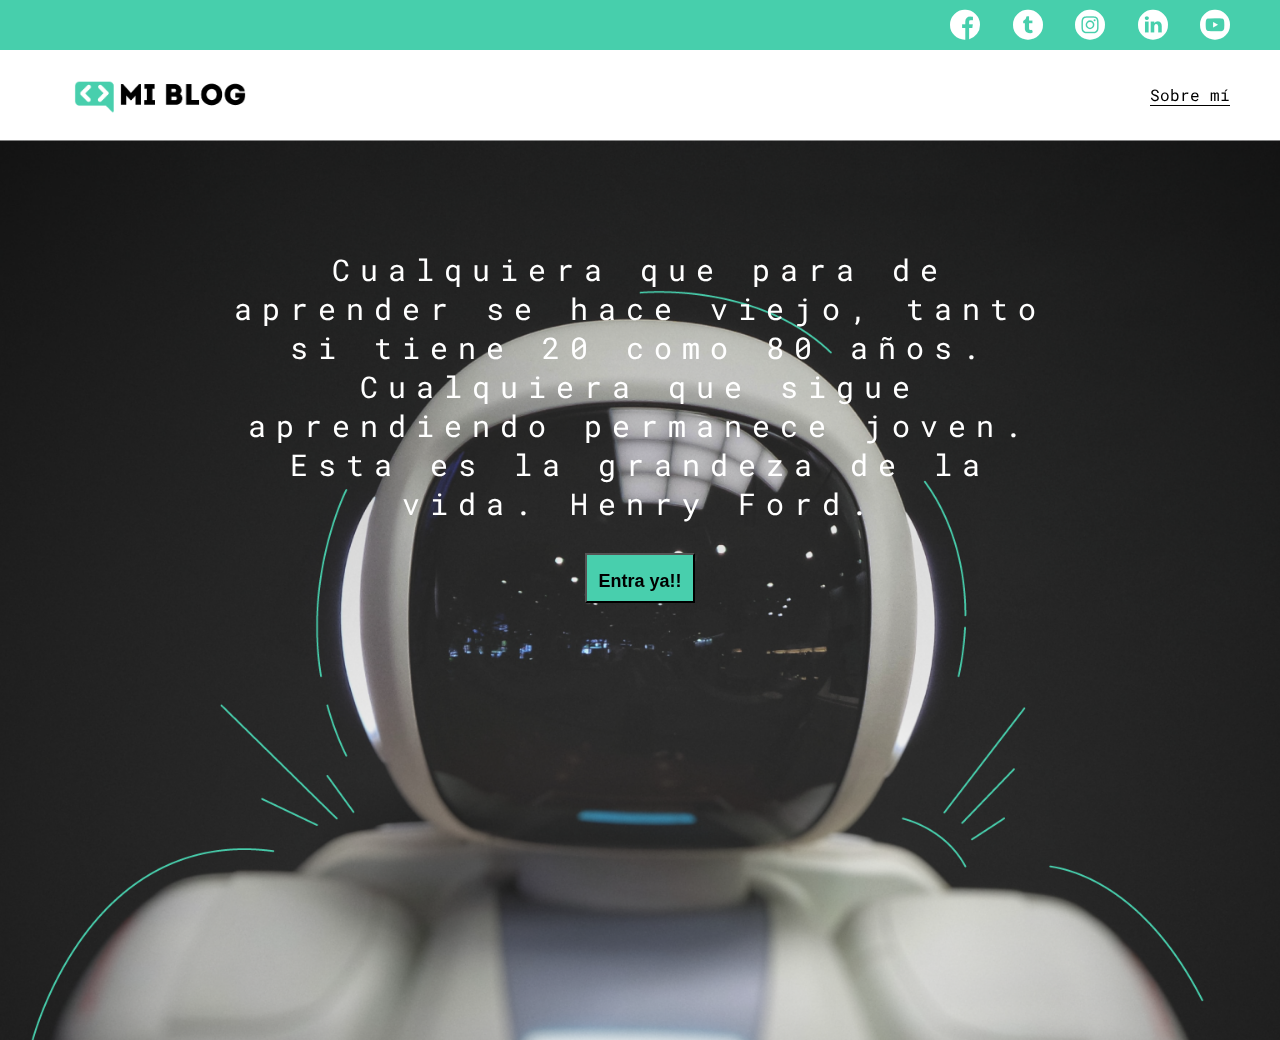
<file: index.html>
<!DOCTYPE html>
<html lang="en">
<head>
    <meta charset="UTF-8">
    <meta name="viewport" content="width=device-width, initial-scale=1.0">
    <meta http-equiv="X-UA-Compatible" content="ie=edge">
    <title>Mi Blog</title>
    <link rel="stylesheet" href="css/main.css">
    <link rel="stylesheet" href="css/font/flaticon.css">
    <link rel="stylesheet" href="css/media-queries.css">
</head>
<body class="home-body">
    <header>
        <section class="header-icons-container">
            <div class="icons">
                <a href="/"><span class="flaticon-001-facebook"></span></a>
                <a href="/"><span class="flaticon-002-twitter"></span></a>
                <a href="/"><span class="flaticon-011-instagram"></span></a>
                <a href="/"><span class="flaticon-010-linkedin"></span></a>
                <a href="/"><span class="flaticon-008-youtube"></span></a>
            </div>
        </section>
        <nav>
            <section class="nav-logo-container">
                <a href="/"> <img src="assets/Logo-negro.png" alt="Logo de mi blog" > </a>
            </section>
            <section class="profile-link">
                <a href="perfil.html">Sobre mí</a>
            </section>
        </nav>
    </header>
    <main class="home-main">
        <section>
            <p class="home-main-text">Cualquiera que para de aprender se hace viejo, tanto si tiene 20 como 80 años. Cualquiera que sigue aprendiendo permanece joven. Esta es la grandeza de la vida. Henry Ford.</p>
            <button class="home-main-button">
                <a href="blogs.html">Entra ya!!</a>
            </button>
        </section>
    </main>
</body>
</html>
</file>
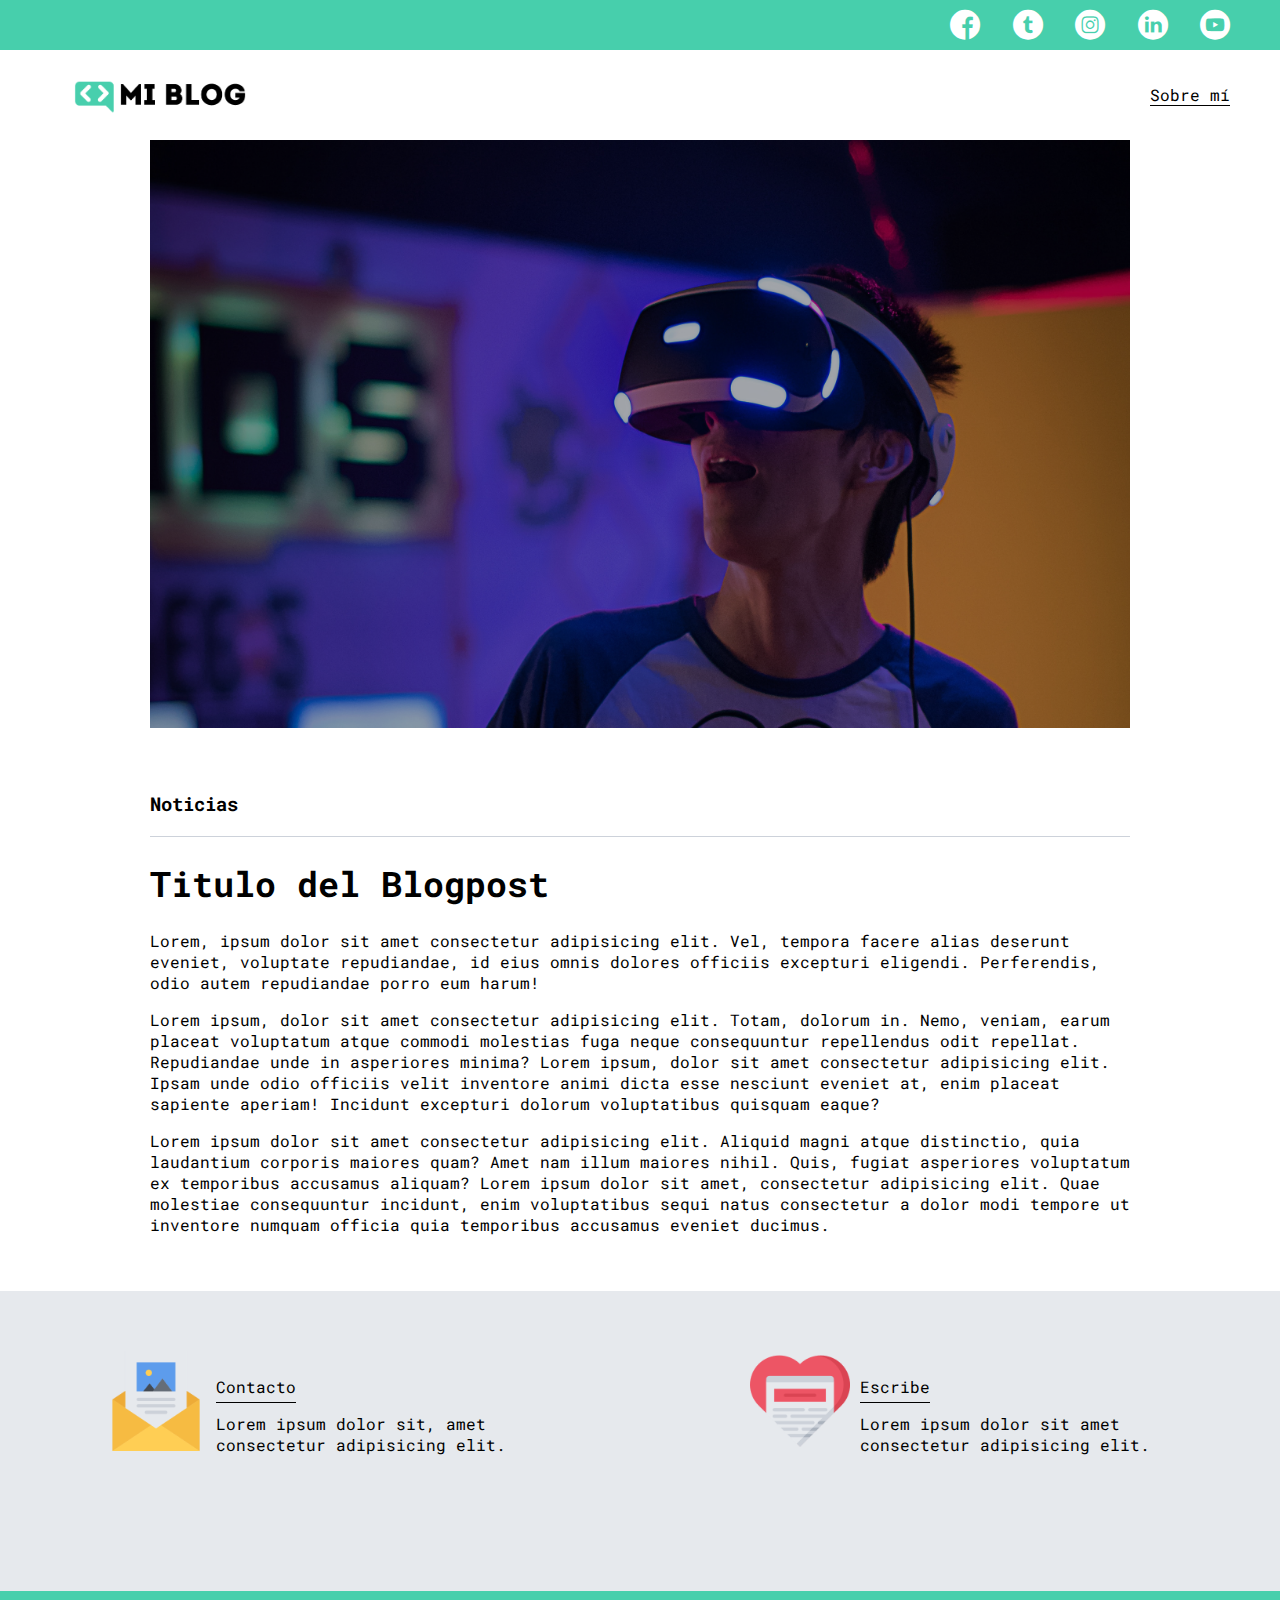
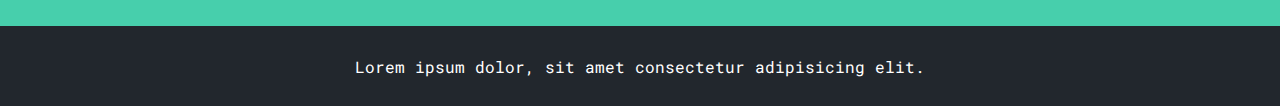
<file: blog.html>
<!DOCTYPE html>
<html lang="en">
<head>
    <meta charset="UTF-8">
    <meta name="viewport" content="width=device-width, initial-scale=1.0">
    <meta http-equiv="X-UA-Compatible" content="ie=edge">
    <title>Mi Blog</title>
    <link rel="stylesheet" href="css/main.css">
    <link rel="stylesheet" href="css/font/flaticon.css">
    <link rel="stylesheet" href="css/media-queries.css">
</head>
<body>
    <header>
        <section class="header-icons-container">
            <div class="icons">
                <a href="/"><span class="flaticon-001-facebook"></span></a>
                <a href="/"><span class="flaticon-002-twitter"></span></a>
                <a href="/"><span class="flaticon-011-instagram"></span></a>
                <a href="/"><span class="flaticon-010-linkedin"></span></a>
                <a href="/"><span class="flaticon-008-youtube"></span></a>
            </div>
        </section>
        <nav>
            <section class="nav-logo-container">
                <a href="/"> <img src="assets/Logo-negro.png" alt="Logo de mi blog" > </a>
            </section>
            <section class="profile-link">
                <a href="blog.html">Sobre mí</a>
            </section>
        </nav>
    </header>
    <main>
        <section class="grid-container blogpost-img-container">
            <img src="./assets/post-1.png" alt="">
        </section>
        <section class="blogpost-main-container">
            <div class="grid-container">
                <h3>Noticias</h3>
                <article>
                    <h1>Titulo del Blogpost</h1>
                     <p>Lorem, ipsum dolor sit amet consectetur adipisicing elit. Vel, tempora facere alias deserunt eveniet, voluptate repudiandae, id eius omnis dolores officiis excepturi eligendi. Perferendis, odio autem repudiandae porro eum harum!</p>
                     <p>Lorem ipsum, dolor sit amet consectetur adipisicing elit. Totam, dolorum in. Nemo, veniam, earum placeat voluptatum atque commodi molestias fuga neque consequuntur repellendus odit repellat. Repudiandae unde in asperiores minima? Lorem ipsum, dolor sit amet consectetur adipisicing elit. Ipsam unde odio officiis velit inventore animi dicta esse nesciunt eveniet at, enim placeat sapiente aperiam! Incidunt excepturi dolorum voluptatibus quisquam eaque?</p>
                     <p>Lorem ipsum dolor sit amet consectetur adipisicing elit. Aliquid magni atque distinctio, quia laudantium corporis maiores quam? Amet nam illum maiores nihil. Quis, fugiat asperiores voluptatum ex temporibus accusamus aliquam? Lorem ipsum dolor sit amet, consectetur adipisicing elit. Quae molestiae consequuntur incidunt, enim voluptatibus sequi natus consectetur a dolor modi tempore ut inventore numquam officia quia temporibus accusamus eveniet ducimus.</p>
                </article>
            </div>
        </section>
        <section class="contact-main-container">
            <div>
                <img src="./assets/013-newsletter.png" alt="">
                <div class="contact-left"> 
                    <a href="">Contacto</a>
                    <p>Lorem ipsum dolor sit, amet consectetur adipisicing elit.</p>
                </div>
            </div>
            <div>
                <img src="./assets/006-like.png" alt="">
                <div class="contact-right">
                    <a href="">Escribe</a>
                    <p>Lorem ipsum dolor sit amet consectetur adipisicing elit.</p>
                </div>
            </div>
        </section>
    </main>
    <footer>
        <p>Lorem ipsum dolor, sit amet consectetur adipisicing elit. 
        </p>
    </footer>
</body>
</html>
</file>
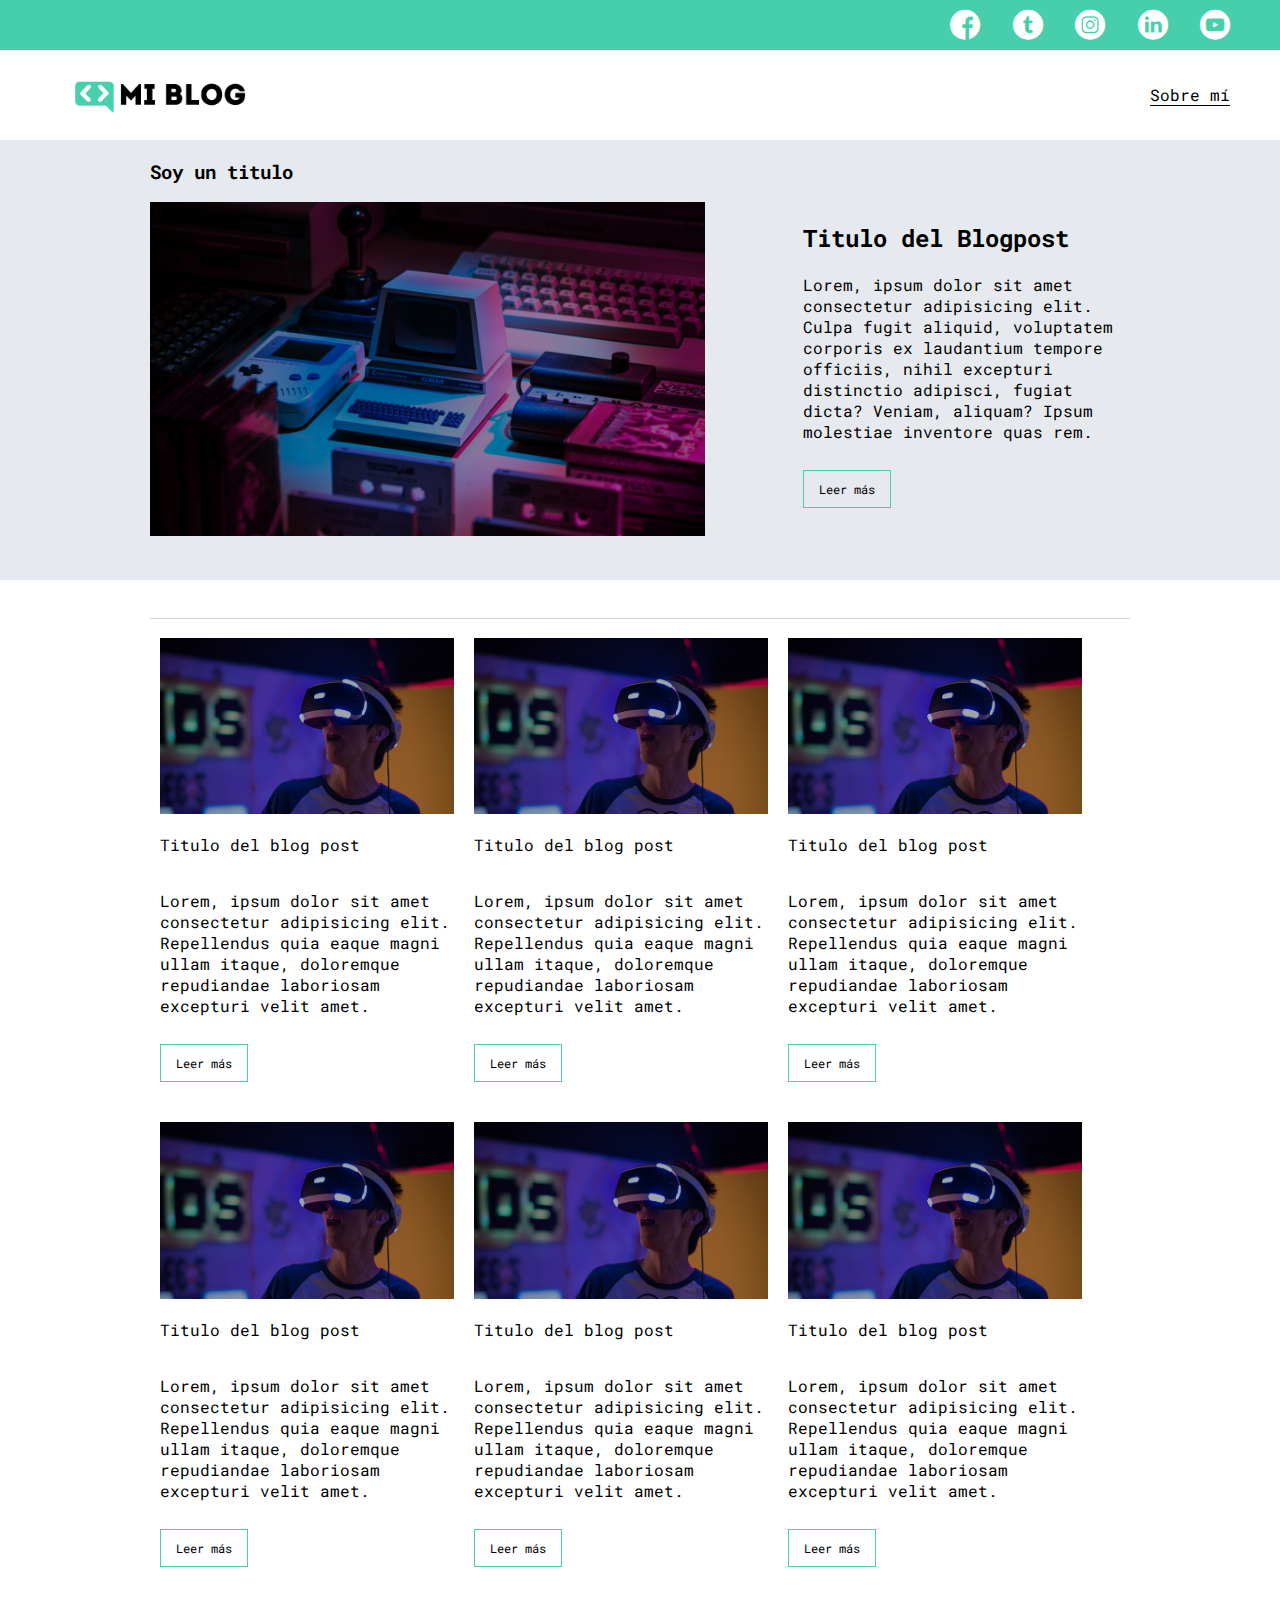
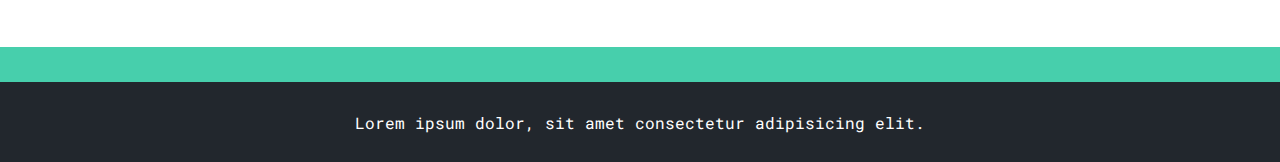
<file: blogs.html>
<!DOCTYPE html>
<html lang="en">
<head>
    <meta charset="UTF-8">
    <meta name="viewport" content="width=device-width, initial-scale=1.0">
    <meta http-equiv="X-UA-Compatible" content="ie=edge">
    <title>Mi Blog</title>
    <link rel="stylesheet" href="css/main.css">
    <link rel="stylesheet" href="css/font/flaticon.css">
    <link rel="stylesheet" href="css/media-queries.css">
</head>
<body>
    <header>
        <section class="header-icons-container">
            <div class="icons">
                <a href="/"><span class="flaticon-001-facebook"></span></a>
                <a href="/"><span class="flaticon-002-twitter"></span></a>
                <a href="/"><span class="flaticon-011-instagram"></span></a>
                <a href="/"><span class="flaticon-010-linkedin"></span></a>
                <a href="/"><span class="flaticon-008-youtube"></span></a>
            </div>
        </section>
        <nav>
            <section class="nav-logo-container">
                <a href="/"> <img src="assets/Logo-negro.png" alt="Logo de mi blog" > </a>
            </section>
            <section class="profile-link">
                <a href="blog.html">Sobre mí</a>
            </section>
        </nav>
    </header>
    <main class="blogs-main">
        <section class="blogs-news-container">
            <div class="grid-container blogs-main-new">
                <h3>Soy un titulo</h3>
                <div class="blogs-news-img-container">
                    <img src="./assets/main-news-img.png" alt="">
                </div>
                <div class="blogs-news-info-container">
                    <h2>Titulo del Blogpost</h2>
                    <p>Lorem, ipsum dolor sit amet consectetur adipisicing elit. Culpa fugit aliquid, voluptatem corporis ex laudantium tempore officiis, nihil excepturi distinctio adipisci, fugiat dicta? Veniam, aliquam? Ipsum molestiae inventore quas rem.</p>
                    <a href="blog.html" class="blogs-button">Leer más</a>
                </div>
            </div>
        </section>
        <section class="blogs-posts-container">
            <div class="grid-container" >
                <h3></h3>
                <article class="post-container">
                    <img src="./assets/post-1.png" alt="">
                    <p>Titulo del blog post</p>
                    <p>Lorem, ipsum dolor sit amet consectetur adipisicing elit. Repellendus quia eaque magni ullam itaque, doloremque repudiandae laboriosam excepturi velit amet. </p>
                    <a href="blog.html" class="blogs-button">Leer más</a>
                </article>
                <article class="post-container">
                    <img src="./assets/post-1.png" alt="">
                    <p>Titulo del blog post</p>
                    <p>Lorem, ipsum dolor sit amet consectetur adipisicing elit. Repellendus quia eaque magni ullam itaque, doloremque repudiandae laboriosam excepturi velit amet. </p>
                    <a href="blog.html" class="blogs-button">Leer más</a>
                </article>
                <article class="post-container">
                    <img src="./assets/post-1.png" alt="">
                    <p>Titulo del blog post</p>
                    <p>Lorem, ipsum dolor sit amet consectetur adipisicing elit. Repellendus quia eaque magni ullam itaque, doloremque repudiandae laboriosam excepturi velit amet. </p>
                    <a href="blog.html" class="blogs-button">Leer más</a>
                </article>
                <article class="post-container">
                    <img src="./assets/post-1.png" alt="">
                    <p>Titulo del blog post</p>
                    <p>Lorem, ipsum dolor sit amet consectetur adipisicing elit. Repellendus quia eaque magni ullam itaque, doloremque repudiandae laboriosam excepturi velit amet. </p>
                    <a href="blog.html" class="blogs-button">Leer más</a>
                </article>
                <article class="post-container">
                    <img src="./assets/post-1.png" alt="">
                    <p>Titulo del blog post</p>
                    <p>Lorem, ipsum dolor sit amet consectetur adipisicing elit. Repellendus quia eaque magni ullam itaque, doloremque repudiandae laboriosam excepturi velit amet. </p>
                    <a href="blog.html" class="blogs-button">Leer más</a>
                </article>
                <article class="post-container">
                    <img src="./assets/post-1.png" alt="">
                    <p>Titulo del blog post</p>
                    <p>Lorem, ipsum dolor sit amet consectetur adipisicing elit. Repellendus quia eaque magni ullam itaque, doloremque repudiandae laboriosam excepturi velit amet. </p>
                    <a href="blog.html" class="blogs-button">Leer más</a>
                </article>
                
            </div>
        </section>
    </main>
    <footer>
        <p>Lorem ipsum dolor, sit amet consectetur adipisicing elit. 
        </p>
    </footer>
</body>
</html>
</file>
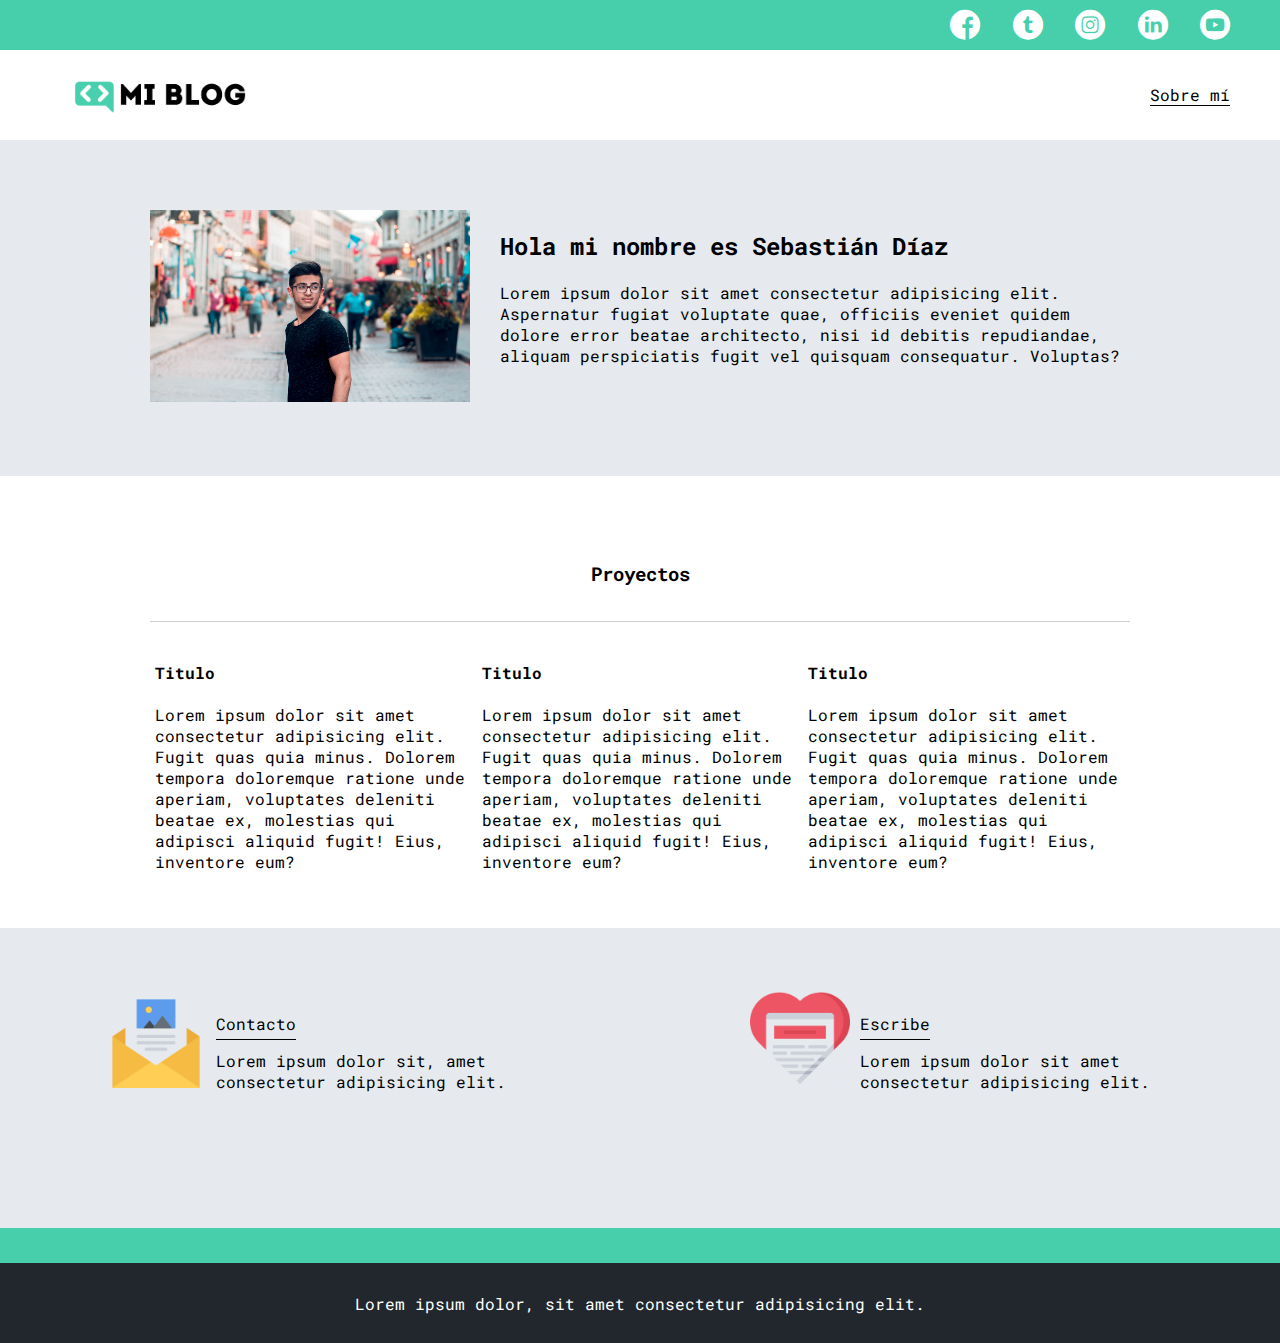
<file: perfil.html>
<!DOCTYPE html>
<html lang="en">
<head>
    <meta charset="UTF-8">
    <meta name="viewport" content="width=device-width, initial-scale=1.0">
    <meta http-equiv="X-UA-Compatible" content="ie=edge">
    <title>Mi Blog</title>
    <link rel="stylesheet" href="css/main.css">
    <link rel="stylesheet" href="css/font/flaticon.css">
    <link rel="stylesheet" href="css/media-queries.css">
</head>
<body>
    <header>
        <section class="header-icons-container">
            <div class="icons">
                <a href="/"><span class="flaticon-001-facebook"></span></a>
                <a href="/"><span class="flaticon-002-twitter"></span></a>
                <a href="/"><span class="flaticon-011-instagram"></span></a>
                <a href="/"><span class="flaticon-010-linkedin"></span></a>
                <a href="/"><span class="flaticon-008-youtube"></span></a>
            </div>
        </section>
        <nav>
            <section class="nav-logo-container">
                <a href="/"> <img src="assets/Logo-negro.png" alt="Logo de mi blog" > </a>
            </section>
            <section class="profile-link">
                <a href="blog.html">Sobre mí</a>
            </section>
        </nav>
    </header>
    <main>
       <section class="profile-main-container">
          <div class="grid-container profile-container">
              <div>
                  <img src="./assets/profile-pic.jpg" alt="">
              </div>
              <div>
                  <h2>Hola mi nombre es Sebastián Díaz</h2>
                  <p>Lorem ipsum dolor sit amet consectetur adipisicing elit. Aspernatur fugiat voluptate quae, officiis eveniet quidem dolore error beatae architecto, nisi id debitis repudiandae, aliquam perspiciatis fugit vel quisquam consequatur. Voluptas?</p>
              </div>
          </div>
       </section>
       <section class="profile-main-proyects">
            <div class="grid-container">
                <h3>Proyectos</h3>
                <div class="proyects-main-container">
                    <article class="proyect-container">
                        <h4>Titulo</h4>
                        <p>Lorem ipsum dolor sit amet consectetur adipisicing elit. Fugit quas quia minus. Dolorem tempora doloremque ratione unde aperiam, voluptates deleniti beatae ex, molestias qui adipisci aliquid fugit! Eius, inventore eum?</p>
                    </article>
                    <article class="proyect-container">
                        <h4>Titulo</h4>
                        <p>Lorem ipsum dolor sit amet consectetur adipisicing elit. Fugit quas quia minus. Dolorem tempora doloremque ratione unde aperiam, voluptates deleniti beatae ex, molestias qui adipisci aliquid fugit! Eius, inventore eum?</p>
                    </article>
                    <article class="proyect-container">
                        <h4>Titulo</h4>
                        <p>Lorem ipsum dolor sit amet consectetur adipisicing elit. Fugit quas quia minus. Dolorem tempora doloremque ratione unde aperiam, voluptates deleniti beatae ex, molestias qui adipisci aliquid fugit! Eius, inventore eum?</p>
                    </article>
                </div>
            </div>
       </section> 
       

        <section class="contact-main-container">
            <div>
                <img src="./assets/013-newsletter.png" alt="">
                <div class="contact-left"> 
                    <a href="">Contacto</a>
                    <p>Lorem ipsum dolor sit, amet consectetur adipisicing elit.</p>
                </div>
            </div>
            <div>
                <img src="./assets/006-like.png" alt="">
                <div class="contact-right">
                    <a href="">Escribe</a>
                    <p>Lorem ipsum dolor sit amet consectetur adipisicing elit.</p>
                </div>
            </div>
        </section>
    </main>
    <footer>
        <p>Lorem ipsum dolor, sit amet consectetur adipisicing elit. 
        </p>
    </footer>
</body>
</html>
</file>
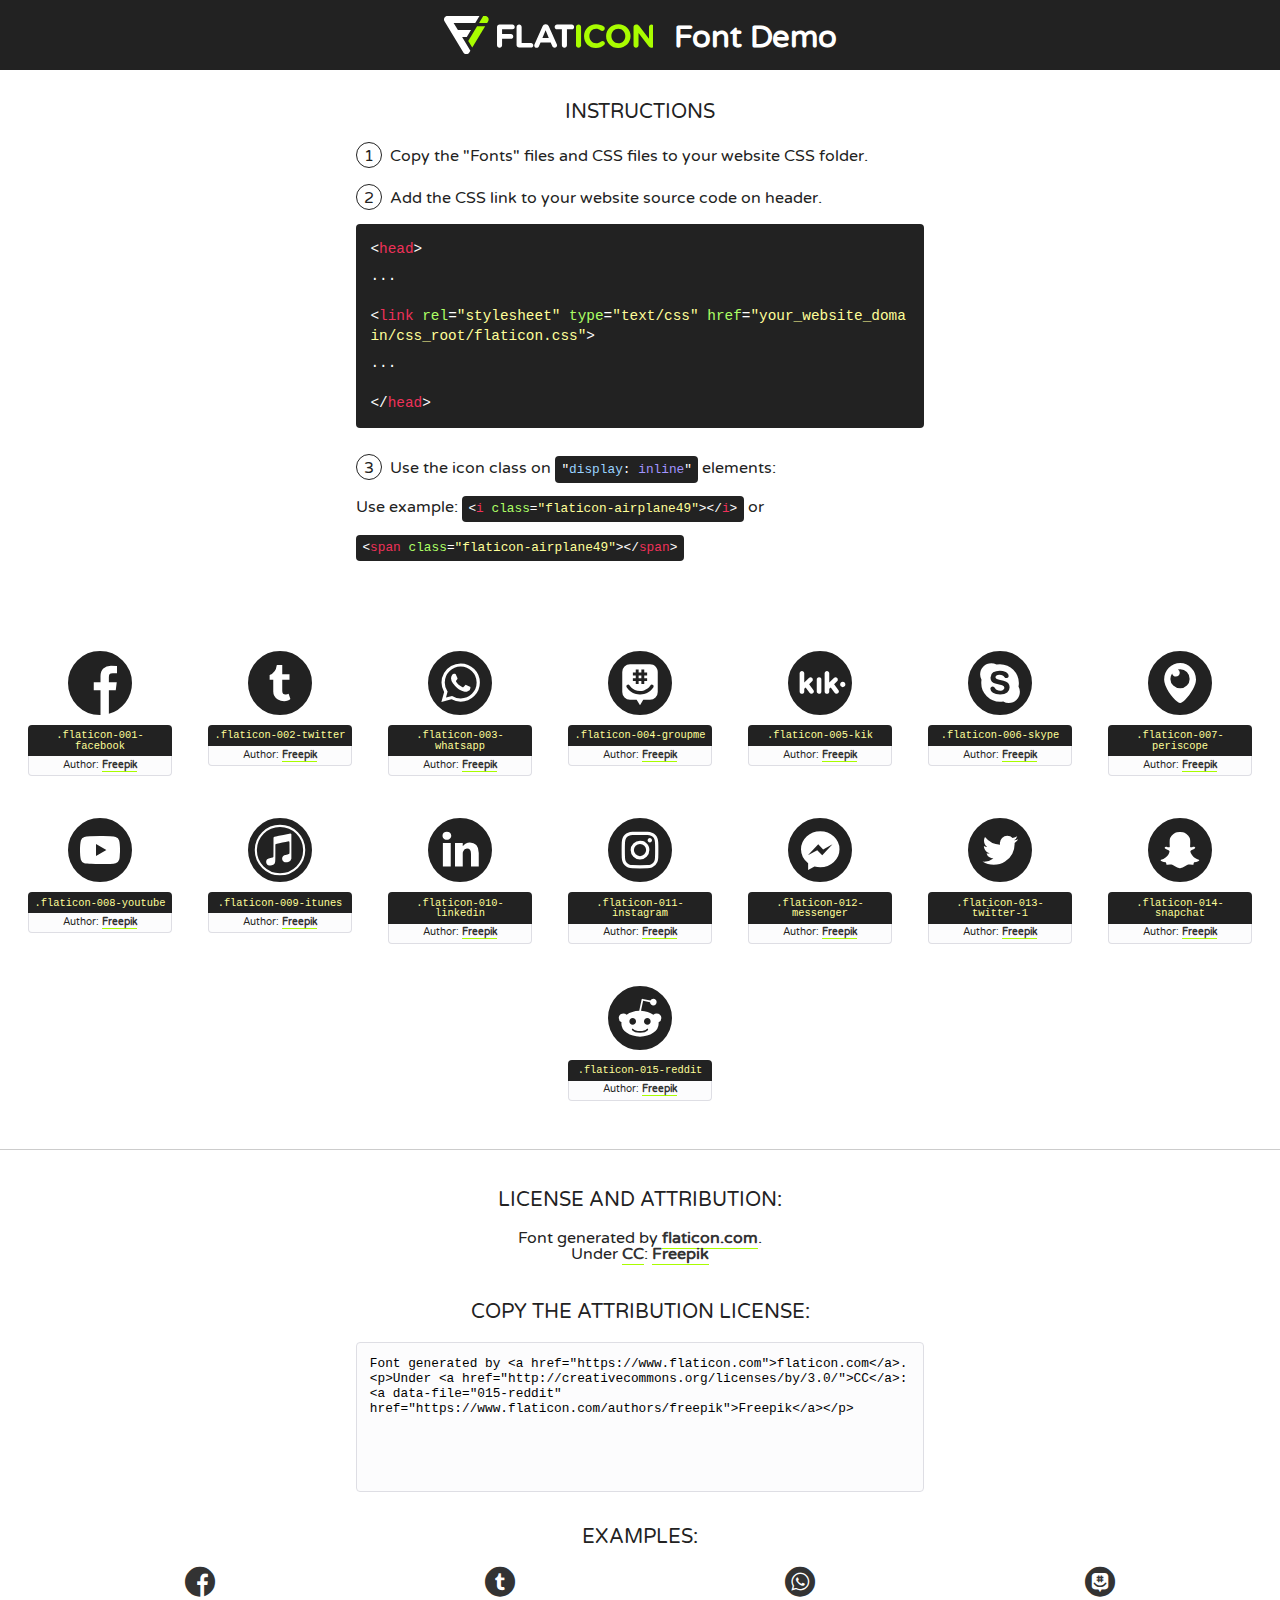
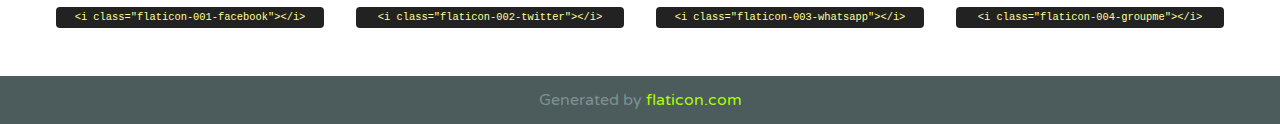
<file: css/font/flaticon.html>
<!DOCTYPE html>
<!--
  Flaticon icon font: Flaticon
  Creation date: 20/12/2018 09:27
-->
<html>
<!DOCTYPE html>
<html>

<head>
    <title>Flaticon WebFont</title>
    <link href="http://fonts.googleapis.com/css?family=Varela+Round" rel="stylesheet" type="text/css" />
    <link rel="stylesheet" type="text/css" href="flaticon.css">
    <meta charset="UTF-8">
    <style>
    html, body, div, span, applet, object, iframe,
    h1, h2, h3, h4, h5, h6, p, blockquote, pre,
    a, abbr, acronym, address, big, cite, code,
    del, dfn, em, img, ins, kbd, q, s, samp,
    small, strike, strong, sub, sup, tt, var,
    b, u, i, center,
    dl, dt, dd, ol, ul, li,
    fieldset, form, label, legend,
    table, caption, tbody, tfoot, thead, tr, th, td,
    article, aside, canvas, details, embed, 
    figure, figcaption, footer, header, hgroup, 
    menu, nav, output, ruby, section, summary,
    time, mark, audio, video {
        margin: 0;
        padding: 0;
        border: 0;
        font-size: 100%;
        font: inherit;
        vertical-align: baseline;
    }
    /* HTML5 display-role reset for older browsers */
    article, aside, details, figcaption, figure, 
    footer, header, hgroup, menu, nav, section {
        display: block;
    }
    body {
        line-height: 1;
    }
    ol, ul {
        list-style: none;
    }
    blockquote, q {
        quotes: none;
    }
    blockquote:before, blockquote:after,
    q:before, q:after {
        content: '';
        content: none;
    }
    table {
        border-collapse: collapse;
        border-spacing: 0;
    }
    body {
        font-family: 'Varela Round', Helvetica, Arial, sans-serif;
        font-size: 16px;
        color: #222;
    }
    a {
        color: #333;
        border-bottom: 1px solid #a9fd00;
        font-weight: bold;
        text-decoration: none;
    }
    * {
        -moz-box-sizing: border-box;
        -webkit-box-sizing: border-box;
        box-sizing: border-box;
        margin: 0;
        padding: 0;
    }
    [class^="flaticon-"]:before, [class*=" flaticon-"]:before, [class^="flaticon-"]:after, [class*=" flaticon-"]:after {
        font-family: Flaticon;
        font-size: 30px;
        font-style: normal;
        margin-left: 20px;
        color: #333;
    }
    .wrapper {
        max-width: 600px;
        margin: auto;
        padding: 0 1em;
    }
    .title {
        font-size: 1.25em;
        text-align: center;
        margin-bottom: 1em;
        text-transform: uppercase;
    }
    header {
        text-align: center;
        background-color: #222;
        color: #fff;
        padding: 1em;
    }
    header .logo {
        width: 210px;
        height: 38px;
        display: inline-block;
        vertical-align: middle;
        margin-right: 1em;
        border: none;
    }
    header strong {
        font-size: 1.95em;
        font-weight: bold;
        vertical-align: middle;
        margin-top: 5px;
        display: inline-block;
    }
    .demo {
        margin: 2em auto;
        line-height: 1.25em;
    }
    .demo ul li {
        margin-bottom: 1em;
    }
    .demo ul li .num {
        color: #222;
        border-radius: 20px;
        display: inline-block;
        width: 26px;
        padding: 3px;
        height: 26px;
        text-align: center;
        margin-right: 0.5em;
        border: 1px solid #222;
    }
    .demo ul li code {
        background-color: #222;
        border-radius: 4px;
        padding: 0.25em 0.5em;
        display: inline-block;
        color: #fff;
        font-family: Consolas,Monaco,Lucida Console,Liberation Mono,DejaVu Sans Mono,Bitstream Vera Sans Mono,Courier New, monospace;
        font-weight: lighter;
        margin-top: 1em;
        font-size: 0.8em;
        word-break: break-all;
    }
    .demo ul li code.big {
        padding: 1em;
        font-size: 0.9em;
    }
    .demo ul li code .red {
        color: #EF3159;
    }
    .demo ul li code .green {
        color: #ACFF65;
    }
    .demo ul li code .yellow {
        color: #FFFF99;
    }
    .demo ul li code .blue {
        color: #99D3FF;
    }
    .demo ul li code .purple {
        color: #A295FF;
    }
    .demo ul li code .dots {
        margin-top: 0.5em;
        display: block;
    }
    #glyphs {
        border-bottom: 1px solid #ccc;
        padding: 2em 0;
        text-align: center;
    }
    .glyph {
        display: inline-block;
        width: 9em;
        margin: 1em;
        text-align: center;
        vertical-align: top;
        background: #FFF;
    }
    .glyph .glyph-icon {
        padding: 10px;
        display: block;
        font-family:"Flaticon";
        font-size: 64px;
        line-height: 1;
    }
    .glyph .glyph-icon:before {
        font-size: 64px;
        color: #222;
        margin-left: 0;
    }
    .class-name {
        font-size: 0.65em;
        background-color: #222;
        color: #fff;
        border-radius: 4px 4px 0 0;
        padding: 0.5em;
        color: #FFFF99;
        font-family: Consolas,Monaco,Lucida Console,Liberation Mono,DejaVu Sans Mono,Bitstream Vera Sans Mono,Courier New, monospace;
    }
    .author-name {
        font-size: 0.6em;
        background-color: #fcfcfd;
        border: 1px solid #DEDEE4;
        border-top: 0;
        border-radius: 0 0 4px 4px;
        padding: 0.5em;
    }
    .class-name:last-child {
        font-size: 10px;
        color:#888;
    }
    .class-name:last-child a {
        font-size: 10px;
        color:#555;
    }
    .class-name:last-child a:hover {
        color:#a9fd00;
    }
    .glyph > input {
        display: block;
        width: 100px;
        margin: 5px auto;
        text-align: center;
        font-size: 12px;
        cursor: text;
    }
    .glyph > input.icon-input {
        font-family:"Flaticon";
        font-size: 16px;
        margin-bottom: 10px;
    }
    .attribution .title {
        margin-top: 2em;
    }
    .attribution textarea {
        background-color: #fcfcfd;
        padding: 1em;
        border: none;
        box-shadow: none;
        border: 1px solid #DEDEE4;
        border-radius: 4px;
        resize: none;
        width: 100%;
        height: 150px;
        font-size: 0.8em;
        font-family: Consolas,Monaco,Lucida Console,Liberation Mono,DejaVu Sans Mono,Bitstream Vera Sans Mono,Courier New, monospace;
        -webkit-appearance: none;
    }
    .iconsuse {
        margin: 2em auto;
        text-align: center;
        max-width: 1200px;
    }
    .iconsuse:after {
        content: '';
        display: table;
        clear: both;
    }
    .iconsuse .image {
        float: left;
        width: 25%;
        padding: 0 1em;
    }
    .iconsuse .image p {
        margin-bottom: 1em;
    }
    .iconsuse .image span {
        display: block;
        font-size: 0.65em;
        background-color: #222;
        color: #fff;
        border-radius: 4px;
        padding: 0.5em;
        color: #FFFF99;
        margin-top: 1em;
        font-family: Consolas,Monaco,Lucida Console,Liberation Mono,DejaVu Sans Mono,Bitstream Vera Sans Mono,Courier New, monospace;
    }
    #footer {
        text-align: center;
        background-color: #4C5B5C;
        color: #7c9192;
        padding: 1em;
    }
    #footer a {
        border: none;
        color: #a9fd00;
        font-weight: normal;
    }
    @media (max-width: 960px) {
        .iconsuse .image {
            width: 50%;
        }
    }
    @media (max-width: 560px) {
        .iconsuse .image {
            width: 100%;
        }
    }
    </style>
</head>

<body class="characters-off">

    <header>
        <a href="https://www.flaticon.com" target="_blank" class="logo">
            <svg version="1.1" xmlns="http://www.w3.org/2000/svg" xmlns:xlink="http://www.w3.org/1999/xlink" xmlns:a="http://ns.adobe.com/AdobeSVGViewerExtensions/3.0/" viewBox="0 0 560.875 102.036" enable-background="new 0 0 560.875 102.036" xml:space="preserve">
                <defs>
                </defs>
                <g>
                    <g class="letters">
                        <path fill="#ffffff" d="M141.596,29.675c0-3.777,2.985-6.767,6.764-6.767h34.438c3.426,0,6.15,2.728,6.15,6.15
                        c0,3.43-2.724,6.149-6.15,6.149h-27.674v13.091h23.719c3.429,0,6.151,2.724,6.151,6.15c0,3.43-2.723,6.149-6.151,6.149h-23.719
                        v17.574c0,3.773-2.986,6.761-6.764,6.761c-3.779,0-6.764-2.989-6.764-6.761V29.675z"></path>
                        <path fill="#ffffff" d="M193.844,29.149c0-3.781,2.985-6.767,6.764-6.767c3.776,0,6.763,2.985,6.763,6.767v42.957h25.039
                        c3.426,0,6.149,2.726,6.149,6.153c0,3.425-2.723,6.15-6.149,6.15h-31.802c-3.779,0-6.764-2.986-6.764-6.768V29.149z"></path>
                        <path fill="#ffffff" d="M241.891,75.71l21.438-48.407c1.492-3.341,4.215-5.357,7.906-5.357h0.792
                        c3.686,0,6.323,2.017,7.815,5.357l21.439,48.407c0.436,0.967,0.701,1.845,0.701,2.723c0,3.602-2.809,6.501-6.414,6.501
                        c-3.161,0-5.269-1.845-6.499-4.655l-4.132-9.661h-27.059l-4.301,10.102c-1.144,2.631-3.426,4.214-6.237,4.214
                        c-3.517,0-6.24-2.81-6.24-6.325C241.1,77.64,241.451,76.677,241.891,75.71z M279.932,58.666l-8.521-20.297l-8.526,20.297H279.932
                        z"></path>
                        <path fill="#ffffff" d="M314.864,35.387H301.86c-3.429,0-6.239-2.813-6.239-6.238c0-3.429,2.811-6.24,6.239-6.24h39.533
                        c3.426,0,6.237,2.811,6.237,6.24c0,3.425-2.811,6.238-6.237,6.238h-13.001v42.785c0,3.773-2.99,6.761-6.764,6.761
                        c-3.779,0-6.764-2.989-6.764-6.761V35.387z"></path>
                        <path fill="#A9FD00" d="M352.615,29.149c0-3.781,2.985-6.767,6.767-6.767c3.774,0,6.761,2.985,6.761,6.767v49.024
                        c0,3.773-2.987,6.761-6.761,6.761c-3.781,0-6.767-2.989-6.767-6.761V29.149z"></path>
                        <path fill="#A9FD00" d="M374.132,53.836v-0.179c0-17.481,13.178-31.801,32.065-31.801c9.22,0,15.459,2.458,20.557,6.238
                        c1.402,1.054,2.637,2.985,2.637,5.357c0,3.692-2.985,6.59-6.681,6.59c-1.845,0-3.071-0.702-4.044-1.319
                        c-3.776-2.813-7.729-4.393-12.562-4.393c-10.364,0-17.831,8.611-17.831,19.154v0.173c0,10.542,7.291,19.329,17.831,19.329
                        c5.715,0,9.492-1.756,13.359-4.834c1.049-0.874,2.458-1.491,4.039-1.491c3.429,0,6.325,2.813,6.325,6.236
                        c0,2.106-1.056,3.78-2.282,4.834c-5.539,4.834-12.036,7.733-21.878,7.733C387.572,85.464,374.132,71.493,374.132,53.836z"></path>
                        <path fill="#A9FD00" d="M433.009,53.836v-0.179c0-17.481,13.79-31.801,32.766-31.801c18.981,0,32.592,14.143,32.592,31.628v0.173
                        c0,17.483-13.785,31.807-32.769,31.807C446.625,85.464,433.009,71.32,433.009,53.836z M484.224,53.836v-0.179
                        c0-10.539-7.725-19.326-18.626-19.326c-10.893,0-18.449,8.611-18.449,19.154v0.173c0,10.542,7.73,19.329,18.626,19.329
                        C476.676,72.986,484.224,64.378,484.224,53.836z"></path>
                        <path fill="#A9FD00" d="M506.233,29.321c0-3.774,2.99-6.763,6.767-6.763h1.401c3.252,0,5.183,1.583,7.029,3.953l26.093,34.265
                        V29.059c0-3.692,2.99-6.677,6.681-6.677c3.683,0,6.671,2.985,6.671,6.677v48.934c0,3.78-2.987,6.765-6.764,6.765h-0.436
                        c-3.257,0-5.188-1.581-7.034-3.953l-27.056-35.492v32.944c0,3.687-2.985,6.676-6.678,6.676c-3.683,0-6.673-2.989-6.673-6.676
                        V29.321z"></path>
                    </g>
                    <g class="insignia">
                        <path fill="#ffffff" d="M48.372,56.137h12.517l11.156-18.537H37.186L25.688,18.539h57.825L94.668,0H9.271
                        C5.925,0,2.842,1.801,1.198,4.716c-1.644,2.907-1.593,6.482,0.134,9.343l50.38,83.501c1.678,2.781,4.689,4.476,7.938,4.476
                        c3.246,0,6.257-1.695,7.935-4.476l2.898-4.804L48.372,56.137z"></path>
                        <g class="i">
                            <path fill="#A9FD00" d="M93.575,18.539h0.031v0.004l21.652,0.004l2.705-4.488c1.727-2.861,1.778-6.436,0.133-9.343
                            C116.454,1.801,113.371,0,110.026,0h-5.294L93.575,18.539z"></path>
                            <polygon fill="#A9FD00" points="88.291,27.356 64.725,66.486 75.519,84.404 109.942,27.356"></polygon>
                        </g>
                    </g>
                </g>
            </svg>
        </a>
        <strong>Font Demo</strong>
    </header>


    <section class="demo wrapper">

        <p class="title">Instructions</p>

        <ul>
            <li>
                <span class="num">1</span>Copy the "Fonts" files and CSS files to your website CSS folder.
            </li>
            <li>
                <span class="num">2</span>Add the CSS link to your website source code on header.
                <code class="big">
                    &lt;<span class="red">head</span>&gt;
                    <br/><span class="dots">...</span>
                    <br/>&lt;<span class="red">link</span> <span class="green">rel</span>=<span class="yellow">"stylesheet"</span> <span class="green">type</span>=<span class="yellow">"text/css"</span> <span class="green">href</span>=<span class="yellow">"your_website_domain/css_root/flaticon.css"</span>&gt;
                    <br/><span class="dots">...</span>
                    <br/>&lt;/<span class="red">head</span>&gt;
                </code>
            </li>

            <li>
                <p>
                    <span class="num">3</span>Use the icon class on <code>"<span class="blue">display</span>:<span class="purple"> inline</span>"</code> elements:
                    <br />
                    Use example: <code>&lt;<span class="red">i</span> <span class="green">class</span>=<span class="yellow">&quot;flaticon-airplane49&quot;</span>&gt;&lt;/<span class="red">i</span>&gt;</code> or <code>&lt;<span class="red">span</span> <span class="green">class</span>=<span class="yellow">&quot;flaticon-airplane49&quot;</span>&gt;&lt;/<span class="red">span</span>&gt;</code>
            </li>
        </ul>

    </section>




   <section id="glyphs">          
    
      
        <div class="glyph"><div class="glyph-icon flaticon-001-facebook"></div>
            <div class="class-name">.flaticon-001-facebook</div>
            <div class="author-name">Author: <a data-file="001-facebook" href="https://www.flaticon.com/authors/freepik">Freepik</a> </div> 
        </div>        
        
        <div class="glyph"><div class="glyph-icon flaticon-002-twitter"></div>
            <div class="class-name">.flaticon-002-twitter</div>
            <div class="author-name">Author: <a data-file="002-twitter" href="https://www.flaticon.com/authors/freepik">Freepik</a> </div> 
        </div>        
        
        <div class="glyph"><div class="glyph-icon flaticon-003-whatsapp"></div>
            <div class="class-name">.flaticon-003-whatsapp</div>
            <div class="author-name">Author: <a data-file="003-whatsapp" href="https://www.flaticon.com/authors/freepik">Freepik</a> </div> 
        </div>        
        
        <div class="glyph"><div class="glyph-icon flaticon-004-groupme"></div>
            <div class="class-name">.flaticon-004-groupme</div>
            <div class="author-name">Author: <a data-file="004-groupme" href="https://www.flaticon.com/authors/freepik">Freepik</a> </div> 
        </div>        
        
        <div class="glyph"><div class="glyph-icon flaticon-005-kik"></div>
            <div class="class-name">.flaticon-005-kik</div>
            <div class="author-name">Author: <a data-file="005-kik" href="https://www.flaticon.com/authors/freepik">Freepik</a> </div> 
        </div>        
        
        <div class="glyph"><div class="glyph-icon flaticon-006-skype"></div>
            <div class="class-name">.flaticon-006-skype</div>
            <div class="author-name">Author: <a data-file="006-skype" href="https://www.flaticon.com/authors/freepik">Freepik</a> </div> 
        </div>        
        
        <div class="glyph"><div class="glyph-icon flaticon-007-periscope"></div>
            <div class="class-name">.flaticon-007-periscope</div>
            <div class="author-name">Author: <a data-file="007-periscope" href="https://www.flaticon.com/authors/freepik">Freepik</a> </div> 
        </div>        
        
        <div class="glyph"><div class="glyph-icon flaticon-008-youtube"></div>
            <div class="class-name">.flaticon-008-youtube</div>
            <div class="author-name">Author: <a data-file="008-youtube" href="https://www.flaticon.com/authors/freepik">Freepik</a> </div> 
        </div>        
        
        <div class="glyph"><div class="glyph-icon flaticon-009-itunes"></div>
            <div class="class-name">.flaticon-009-itunes</div>
            <div class="author-name">Author: <a data-file="009-itunes" href="https://www.flaticon.com/authors/freepik">Freepik</a> </div> 
        </div>        
        
        <div class="glyph"><div class="glyph-icon flaticon-010-linkedin"></div>
            <div class="class-name">.flaticon-010-linkedin</div>
            <div class="author-name">Author: <a data-file="010-linkedin" href="https://www.flaticon.com/authors/freepik">Freepik</a> </div> 
        </div>        
        
        <div class="glyph"><div class="glyph-icon flaticon-011-instagram"></div>
            <div class="class-name">.flaticon-011-instagram</div>
            <div class="author-name">Author: <a data-file="011-instagram" href="https://www.flaticon.com/authors/freepik">Freepik</a> </div> 
        </div>        
        
        <div class="glyph"><div class="glyph-icon flaticon-012-messenger"></div>
            <div class="class-name">.flaticon-012-messenger</div>
            <div class="author-name">Author: <a data-file="012-messenger" href="https://www.flaticon.com/authors/freepik">Freepik</a> </div> 
        </div>        
        
        <div class="glyph"><div class="glyph-icon flaticon-013-twitter-1"></div>
            <div class="class-name">.flaticon-013-twitter-1</div>
            <div class="author-name">Author: <a data-file="013-twitter-1" href="https://www.flaticon.com/authors/freepik">Freepik</a> </div> 
        </div>        
        
        <div class="glyph"><div class="glyph-icon flaticon-014-snapchat"></div>
            <div class="class-name">.flaticon-014-snapchat</div>
            <div class="author-name">Author: <a data-file="014-snapchat" href="https://www.flaticon.com/authors/freepik">Freepik</a> </div> 
        </div>        
        
        <div class="glyph"><div class="glyph-icon flaticon-015-reddit"></div>
            <div class="class-name">.flaticon-015-reddit</div>
            <div class="author-name">Author: <a data-file="015-reddit" href="https://www.flaticon.com/authors/freepik">Freepik</a> </div> 
        </div>        
        

    </section>



    <section class="attribution wrapper"   style="text-align:center;">

      <div class="title">License and attribution:</div><div class="attrDiv">Font generated by <a href="https://www.flaticon.com">flaticon.com</a>. <div><p>Under <a href="http://creativecommons.org/licenses/by/3.0/">CC</a>: <a data-file="015-reddit" href="https://www.flaticon.com/authors/freepik">Freepik</a></p>  </div>
      </div>
      <div class="title">Copy the Attribution License:</div>

    <textarea onclick="this.focus();this.select();">Font generated by &lt;a href=&quot;https://www.flaticon.com&quot;&gt;flaticon.com&lt;/a&gt;. <p>Under <a href="http://creativecommons.org/licenses/by/3.0/">CC</a>: <a data-file="015-reddit" href="https://www.flaticon.com/authors/freepik">Freepik</a></p>  
     </textarea>

    </section>

    <section class="iconsuse">

          <div class="title">Examples:</div>            
             
            <div class="image">
                <p>
                    <i class="glyph-icon flaticon-001-facebook"></i> 
                    <span>&lt;i class=&quot;flaticon-001-facebook&quot;&gt;&lt;/i&gt;</span>
                </p>
            </div>
            
            <div class="image">
                <p>
                    <i class="glyph-icon flaticon-002-twitter"></i> 
                    <span>&lt;i class=&quot;flaticon-002-twitter&quot;&gt;&lt;/i&gt;</span>
                </p>
            </div>
            
            <div class="image">
                <p>
                    <i class="glyph-icon flaticon-003-whatsapp"></i> 
                    <span>&lt;i class=&quot;flaticon-003-whatsapp&quot;&gt;&lt;/i&gt;</span>
                </p>
            </div>
            
            <div class="image">
                <p>
                    <i class="glyph-icon flaticon-004-groupme"></i> 
                    <span>&lt;i class=&quot;flaticon-004-groupme&quot;&gt;&lt;/i&gt;</span>
                </p>
            </div>
                       
        </div>
                            
    </section>

<div id="footer">
    <div>Generated by <a href="https://www.flaticon.com">flaticon.com</a>
    </div>
</div>



</body>
</html>
</file>
<file: css/main.css>
@import url('https://fonts.googleapis.com/css?family=Roboto+Mono:400,500,700|Roboto+Slab:400,700|Roboto:400,500,700,900&display=swap');

body {
    font-family: 'Roboto Mono', monospace;
    margin: 0;
    padding: 0;
    
}
a {
    text-decoration: none;
    display: inline;
    color: black;
}
.home-body {
    position: fixed;
    top: 0;
    bottom: 0;
    left: 0;
    right: 0;
}

.grid-container {
    max-width: 980px;
    margin: auto;
}

header {
    width: 100%;
    height: 140px;
    display: grid;
    grid-template-rows: 1fr 1fr;
}
header .header-icons-container {
    width: 100%;
    height: 50px;
    display: grid;
    background-color: #47cfac;
}
header .header-icons-container .icons {
    width: 300px;
    height: auto;
    display: flex;
    justify-items: flex-end;
    align-items: center;
    justify-content: space-between;
    justify-self: end;
    margin-right: 50px;
}
header .icons span {
    color: white;
}
nav  {
    display: grid;
    grid-template-columns: 1fr 1fr;
    height: 90px;
}
nav .nav-logo-container {
    margin-left: 50px;
}
nav .nav-logo-container img {
    width: 220px;
    margin-top: 10px;
}
nav .profile-link {
    display: flex;
    align-items: center;
    justify-content: flex-end;
    margin-right: 50px;
}
nav .profile-link a {
    color: black;
    border-bottom: 1px solid black;
}

.home-main {
    display: grid;
    grid-template-columns: 1fr 4fr 1fr;
    height: 100%;
    background-image: url('../assets/Cover.png');
    background-position: center;
    background-repeat: no-repeat;
    background-size: cover;
}
.home-main section {
    display: grid;
    grid-column: 2;
    justify-items: center;
    height: 350px;
    margin-top: 80px;
}
.home-main-text {
    font-family: 'Roboto mono', monospace;
    font-size: 30px;
    font-weight: 700px;
    letter-spacing: 10px;
    color: black;
    text-align: center;
    color: white;
}
.home-main-button {
    width: 110px;
    height: 50px;
    background: #48cfad;
    text-align: center;
    font-weight: 700;
    font-size: 18px;
    line-height: 50px;
}

.blogs-main {
    display: grid;
}
.blogs-news-container {
    background-color: #e6e9ed;
    padding: 0 50px 40px;
}
.blogs-main-new {
    display: grid;
    grid-template-columns: 2fr 1fr;
    grid-template-rows: 2fr;
}
.blogs-news-img-container {
    grid-column: 1;
}
.blogs-news-img-container img {
    width: 85%;
}
.blogs-news-info-container {
    grid-column: 2;
}
.blogs-news-info-container p {
    margin-bottom: 35px;
}
.blogs-posts-container {
    padding: 0 50px 40px;
}
.blogs-posts-container h3 {
    border-bottom: 1px solid #cdd2da;  
    padding-bottom: 20px;
    text-align: center;
}
.blogs-button {
    border: 1px solid #47cfac;
    padding: 10px 15px;
    font-size: 12px;
}
.blogs-posts-container .post-container {
    display: inline-block;
    padding-left: 10px;
    max-width: 30%;
    margin-bottom: 50px;
}
.blogs-posts-container .post-container p {
    margin-bottom: 35px;
}
.blogs-posts-container .post-container img {
    width: 100%;
}
footer {
    width: 100%;
    height: 80px;
    background-color: #22272d;
    border-top: 35px solid #47cfac;
    text-align: center;
}
footer p {
    color: white;
    margin-top: 30px;
}

.blogpost-img-container {
    padding: 0 50px 40px;
}

.blogpost-img-container img {
     width: 100%;
}

.blogpost-main-container {
    padding: 0 50px 40px;
}

.blogpost-main-container h3 {
    border-bottom: 1px solid #cdd2da;
    padding-bottom: 20px;
}

.blogpost-main-container article h1 {
    font-size: 35px;
}

.contact-main-container {
    width: 100%;
    min-height: 250px;
    background-color: #e6e9ed;
    text-align: center;
    padding-bottom: 50px;
}

.contact-main-container div{
     display: inline-block;
     width: 49.5%;
     height: 100%;
}

.contact-main-container div a {
    border-bottom: 1px solid black;
    padding-bottom: 5px;
}

.contact-main-container .contact-left, .contact-right {
    text-align: initial;
    margin-top: 85px;
}

.contact-main-container img {
    width: 100px;
}

.profile-main-container {
    padding: 70px 40px;
    background-color: #e6e9ed;
    margin-bottom: 50px;

}

.profile-main-container img {
    width: 320px;
    margin-right: 30px;
}

.profile-main-container .profile-container {
    display: flex;
}

.profile-main-proyects {
    padding: 0 50px 40px;
}

.profile-main-proyects h3 {
    border-bottom: 1px solid #cdd2da;
    padding: 35px;
    text-align: center;
}

.proyects-main-container {
    display: grid;
    grid-template-columns: 1fr 1fr 1fr;
}

.proyect-container {
    padding: 0 5px;
}
</file>
<file: css/font/flaticon.css>
/*
  	Flaticon icon font: Flaticon
  	Creation date: 20/12/2018 09:27
  	*/

@font-face {
  font-family: "Flaticon";
  src: url("./Flaticon.eot");
  src: url("./Flaticon.eot?#iefix") format("embedded-opentype"),
       url("./Flaticon.woff") format("woff"),
       url("./Flaticon.ttf") format("truetype"),
       url("./Flaticon.svg#Flaticon") format("svg");
  font-weight: normal;
  font-style: normal;
}

@media screen and (-webkit-min-device-pixel-ratio:0) {
  @font-face {
    font-family: "Flaticon";
    src: url("./Flaticon.svg#Flaticon") format("svg");
  }
}

[class^="flaticon-"]:before, [class*=" flaticon-"]:before,
[class^="flaticon-"]:after, [class*=" flaticon-"]:after {   
  font-family: Flaticon;
        font-size: 30px;
font-style: normal;
margin-left: 20px;
}

.flaticon-001-facebook:before { content: "\f100"; }
.flaticon-002-twitter:before { content: "\f101"; }
.flaticon-003-whatsapp:before { content: "\f102"; }
.flaticon-004-groupme:before { content: "\f103"; }
.flaticon-005-kik:before { content: "\f104"; }
.flaticon-006-skype:before { content: "\f105"; }
.flaticon-007-periscope:before { content: "\f106"; }
.flaticon-008-youtube:before { content: "\f107"; }
.flaticon-009-itunes:before { content: "\f108"; }
.flaticon-010-linkedin:before { content: "\f109"; }
.flaticon-011-instagram:before { content: "\f10a"; }
.flaticon-012-messenger:before { content: "\f10b"; }
.flaticon-013-twitter-1:before { content: "\f10c"; }
.flaticon-014-snapchat:before { content: "\f10d"; }
.flaticon-015-reddit:before { content: "\f10e"; }
</file>
<file: css/media-queries.css>
@media (max-width: 900px) {
    .blogs-main-new {
        grid-template-columns: 1fr;
        grid-template-rows: 3fr;
    }
    .blogs-news-img-container {
        grid-row: 2;
    }
    .blogs-news-info-container {
        grid-column: 1;
        grid-row: 3;
    }
    .blogs-posts-container -post-container {
        max-width: 45%;
    }
    .proyects-main-container {
        grid-template-columns: 1fr 1fr;
        grid-template-rows: 2fr;
    }
    .profile-main-container .profile-container {
        display: block;
    }
    
}

@media (max-width: 600px) {
    .blogs-posts-container .post-container{
        max-width: 95%;
    }
}
</file>
